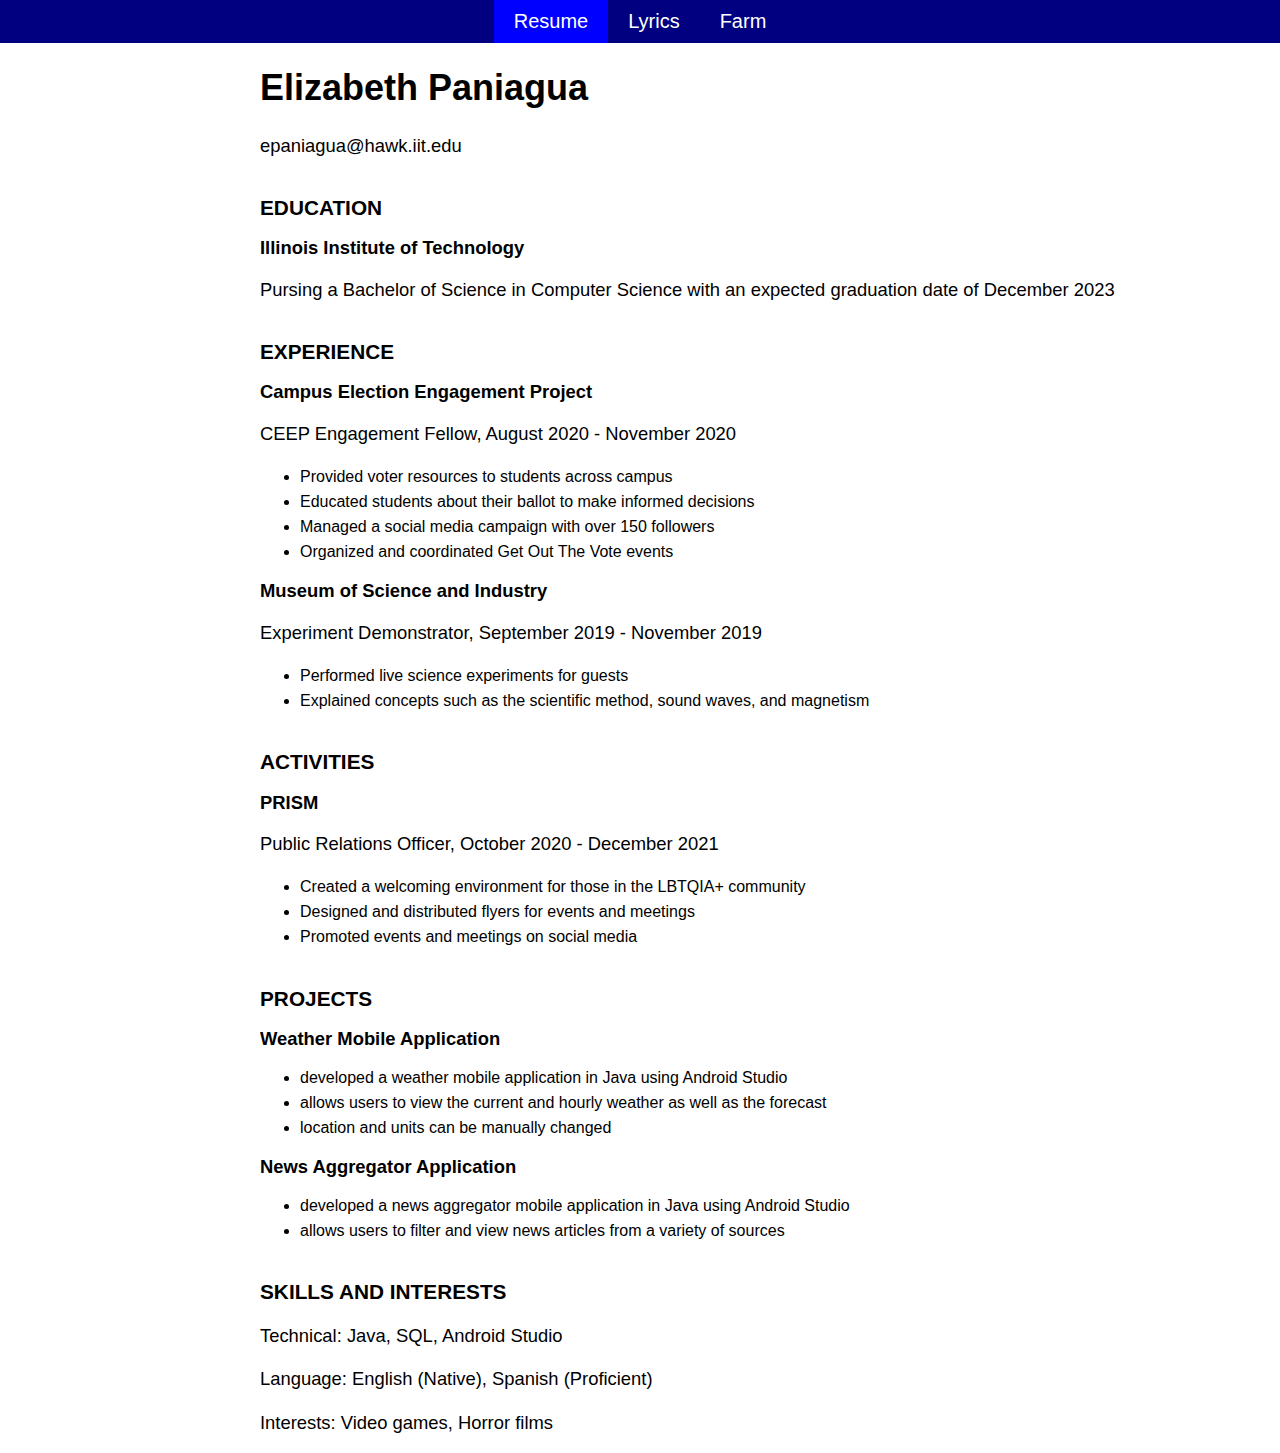
<file: index.html>
<!doctype html>
<html lang="en">
<head>
  <meta charset="UTF-8">
  <title>Resume</title>
  <link rel="stylesheet" href="css/normalize.css">
  <link rel="stylesheet" href="css/style.css">
</head>
<body>
  <header>
    <nav id="main-navbar">
      <div id="navbar-container">
        <ul>
          <li id="onpage"><a href="index.html">Resume</a></li>
          <li><a href="lyricanalysis.html">Lyrics</a></li>
          <li><a href="stardewvalleyfarm.html">Farm</a></li>
        </ul>
      </div>
    </nav>
  </header>
  <div id="fixedcontainer">
    <h1>Elizabeth Paniagua</h1>
    <p>epaniagua@hawk.iit.edu</p>
    <section id="education">
      <h2>Education</h2>
      <h4>Illinois Institute of Technology</h4>
      <p>Pursing a Bachelor of Science in Computer Science with an expected graduation date of December 2023</p>
    </section>
    <section id="experience">
      <h2>Experience</h2>
      <h4>Campus Election Engagement Project</h4>
      <p>CEEP Engagement Fellow, August 2020 - November 2020</p>
      <ul>
        <li>Provided voter resources to students across campus</li>
        <li>Educated students about their ballot to make informed decisions</li>
        <li>Managed a social media campaign with over 150 followers</li>
        <li>Organized and coordinated Get Out The Vote events</li>
      </ul>
      <h4>Museum of Science and Industry</h4>
      <p>Experiment Demonstrator, September 2019 - November 2019</p>
      <ul>
        <li>Performed live science experiments for guests</li>
        <li>Explained concepts such as the scientific method, sound waves, and magnetism</li>
      </ul>
    </section>
    <section id="activities">
      <h2>Activities</h2>
      <h4>PRISM</h4>
      <p>Public Relations Officer, October 2020 - December 2021</p>
      <ul>
        <li>Created a welcoming environment for those in the LBTQIA+ community</li>
        <li>Designed and distributed flyers for events and meetings</li>
        <li>Promoted events and meetings on social media</li>
      </ul>
    </section>
    <section id="projects">
      <h2>Projects</h2>
      <h4>Weather Mobile Application</h4>
      <ul>
        <li>developed a weather mobile application in Java using Android Studio</li>
        <li>allows users to view the current and hourly weather as well as the forecast</li>
        <li>location and units can be manually changed</li>
      </ul>
      <h4>News Aggregator Application</h4>
      <ul>
        <li>developed a news aggregator mobile application in Java using Android Studio</li>
        <li>allows users to filter and view news articles from a variety of sources</li>
      </ul>
    </section>
    <section id="skills">
      <h2>Skills and Interests</h2>
      <p>Technical: Java, SQL, Android Studio</p>
      <p>Language: English (Native), Spanish (Proficient)</p>
      <p>Interests: Video games, Horror films</p>
    </section>
  </div>
</body>
</html>
</file>
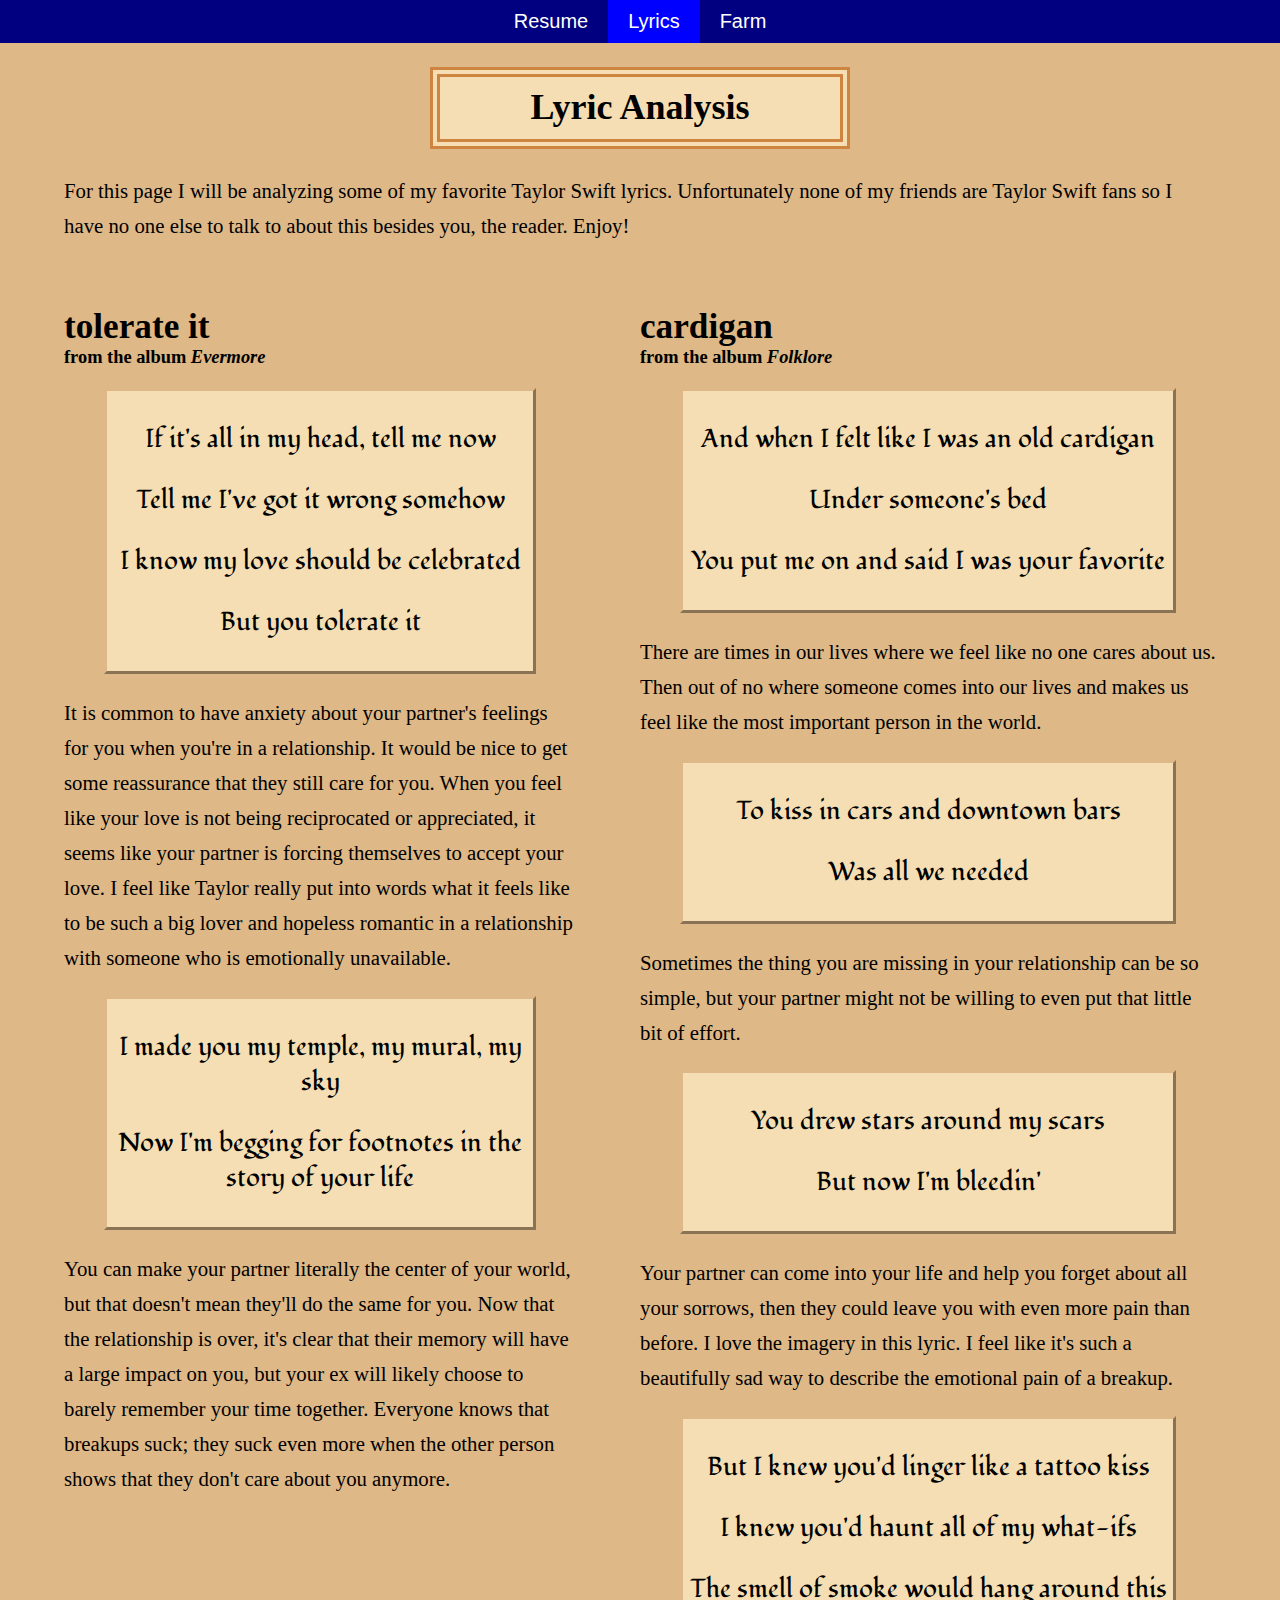
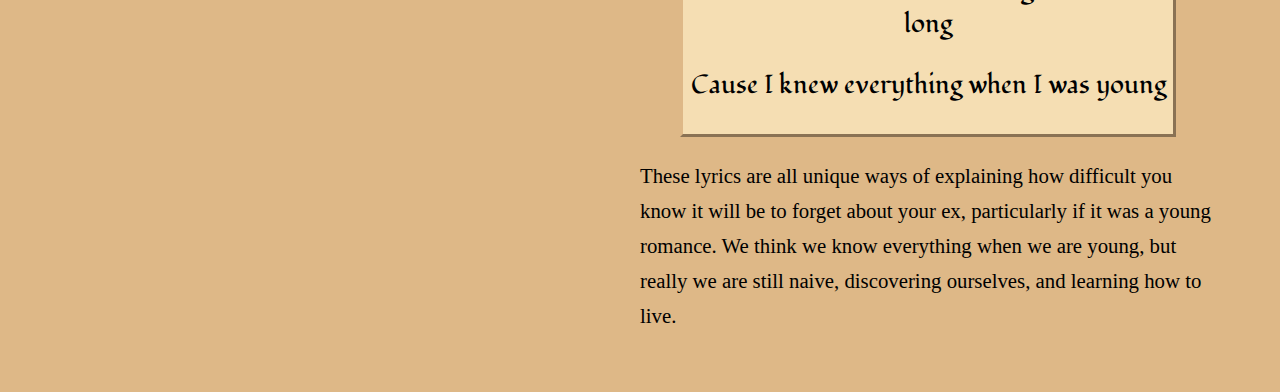
<file: lyricanalysis.html>
<!doctype html>
<html lang="en">
<head>
  <meta charset="UTF-8">
  <title>Lyric Analysis</title>
  <link rel="stylesheet" href="css/normalize.css">
  <link rel="stylesheet" href="css/style.css">
  <link rel="preconnect" href="https://fonts.googleapis.com">
  <link rel="preconnect" href="https://fonts.gstatic.com" crossorigin>
  <link href="https://fonts.googleapis.com/css2?family=Fondamento&display=swap" rel="stylesheet">
</head>
<body id="lyricscontent-wrapper">
  <header>
    <nav id="main-navbar">
      <div id="navbar-container">
        <ul>
          <li><a href="index.html">Resume</a></li>
          <li id="onpage"><a href="lyricanalysis.html">Lyrics</a></li>
          <li><a href="stardewvalleyfarm.html">Farm</a></li>
        </ul>
      </div>
    </nav>
  </header>
  <h1>Lyric Analysis</h1>
  <p id="lyricintro">For this page I will be analyzing some of my favorite Taylor Swift lyrics. Unfortunately none of my friends are Taylor Swift fans so I have no one else to talk to about this besides you, the reader. Enjoy!</p>
  <section id="tolerateit">
    <h2 class="cursivefont">tolerate it</h2>
    <h4>from the album <em>Evermore</em></h4>
    <blockquote class="centered">
      <p>If it's all in my head, tell me now</p>
      <p>Tell me I've got it wrong somehow</p>
      <p>I know my love should be celebrated</p>
      <p>But you tolerate it</p>
    </blockquote>
    <p>It is common to have anxiety about your partner's feelings for you when you're in a relationship. It would be nice to get some reassurance that they still care for you. When you feel like your love is not being reciprocated or appreciated, it seems like your partner is forcing themselves to accept your love. I feel like Taylor really put into words what it feels like to be such a big lover and hopeless romantic in a relationship with someone who is emotionally unavailable.
    <blockquote class="centered">
      <p>I made you my temple, my mural, my sky</p>
      <p>Now I'm begging for footnotes in the story of your life</p>
    </blockquote>
    <p>You can make your partner literally the center of your world, but that doesn't mean they'll do the same for you. Now that the relationship is over, it's clear that their memory will have a large impact on you, but your ex will likely choose to barely remember your time together. Everyone knows that breakups suck; they suck even more when the other person shows that they don't care about you anymore.</p>
  </section>
  <section id="cardigan">
    <h2 class="cursivefont">cardigan</h2>
    <h4>from the album <em>Folklore</em></h4>
    <blockquote class="centered">
      <p>And when I felt like I was an old cardigan</p>
      <p>Under someone's bed</p>
      <p>You put me on and said I was your favorite</p>
    </blockquote>
    <p>There are times in our lives where we feel like no one cares about us. Then out of no where someone comes into our lives and makes us feel like the most important person in the world.</p>
    <blockquote class="centered">
      <p>To kiss in cars and downtown bars</p>
      <p>Was all we needed</p>
    </blockquote>
    <p>Sometimes the thing you are missing in your relationship can be so simple, but your partner might not be willing to even put that little bit of effort.</p>
    <blockquote class="centered">
      <p>You drew stars around my scars</p>
      <p>But now I'm bleedin'</p>
    </blockquote>
    <p>Your partner can come into your life and help you forget about all your sorrows, then they could leave you with even more pain than before. I love the imagery in this lyric. I feel like it's such a beautifully sad way to describe the emotional pain of a breakup.</p>
    <blockquote class="centered">
      <p>But I knew you'd linger like a tattoo kiss</p>
      <p>I knew you'd haunt all of my what-ifs</p>
      <p>The smell of smoke would hang around this long</p>
      <p>Cause I knew everything when I was young</p>
    </blockquote>
    <p>These lyrics are all unique ways of explaining how difficult you know it will be to forget about your ex, particularly if it was a young romance. We think we know everything when we are young, but really we are still naive, discovering ourselves, and learning how to live.
  </section>
</body>
</html>
</file>
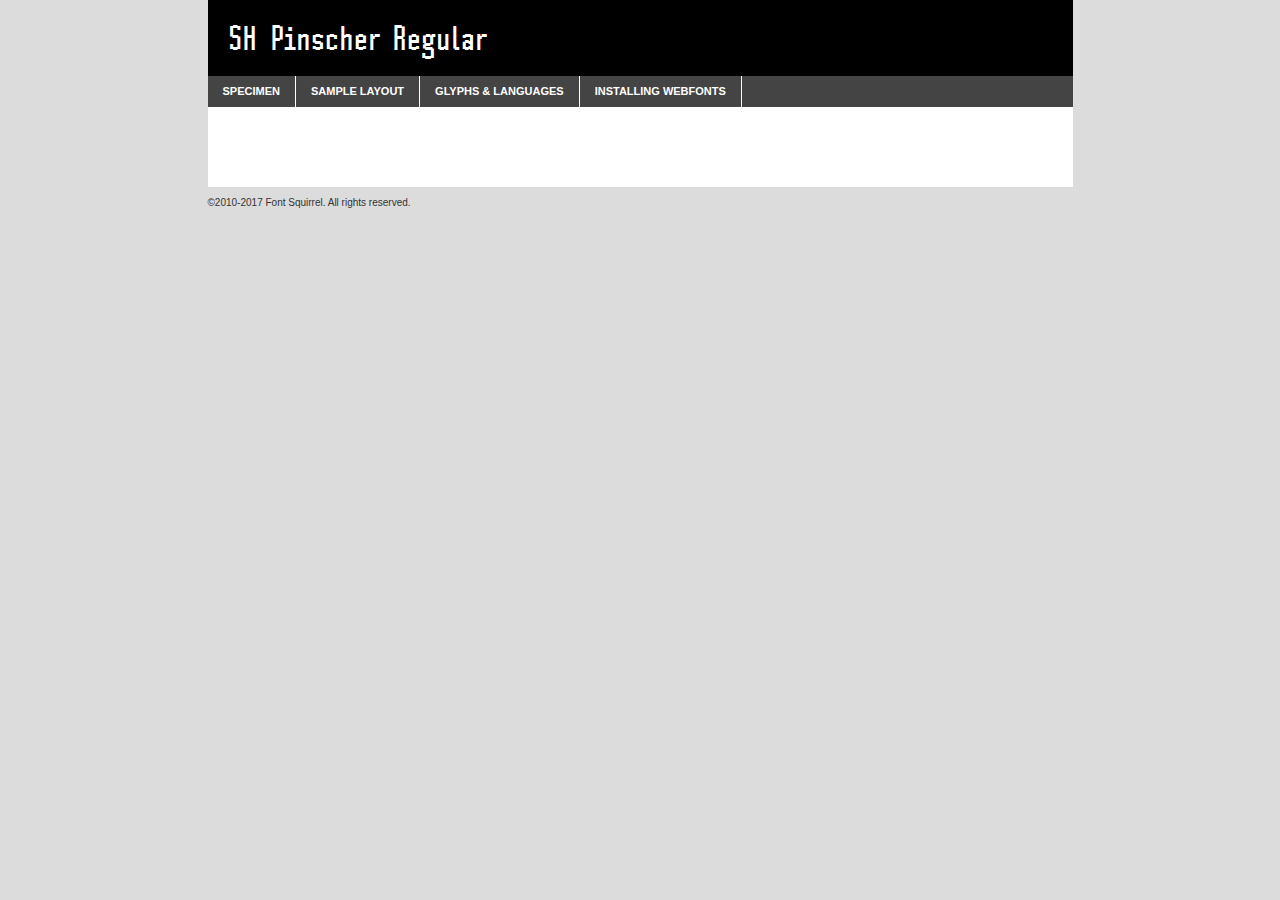
<file: shpinscher-webfontkit/shpinscher-regular-demo.html>
<!DOCTYPE html PUBLIC "-//W3C//DTD XHTML 1.0 Transitional//EN"
        "http://www.w3.org/TR/xhtml1/DTD/xhtml1-transitional.dtd">

<html xmlns="http://www.w3.org/1999/xhtml" xml:lang="en" lang="en">
<head>
    <meta http-equiv="Content-Type" content="text/html; charset=utf-8"/>
    <script src="http://ajax.googleapis.com/ajax/libs/jquery/1.7.2/jquery.min.js" type="text/javascript" charset="utf-8"></script>
    <script type="text/javascript">
		(function($) {
			$.fn.easyTabs = function(option) {
				var param = jQuery.extend({ fadeSpeed: 'fast', defaultContent: 1, activeClass: 'active' }, option);
				$(this).each(function() {
					var thisId = '#' + this.id;
					if ( param.defaultContent == '' )
					{
						param.defaultContent = 1;
					}
					if ( typeof param.defaultContent == 'number' )
					{
						var defaultTab = $(thisId + ' .tabs li:eq(' + (param.defaultContent - 1) + ') a').attr('href').substr(1);
					}
					else
					{
						var defaultTab = param.defaultContent;
					}
					$(thisId + ' .tabs li a').each(function() {
						var tabToHide = $(this).attr('href').substr(1);
						$('#' + tabToHide).addClass('easytabs-tab-content');
					});
					hideAll();
					changeContent(defaultTab);

					function hideAll() {$(thisId + ' .easytabs-tab-content').hide();}

					function changeContent(tabId)
					{
						hideAll();
						$(thisId + ' .tabs li').removeClass(param.activeClass);
						$(thisId + ' .tabs li a[href=#' + tabId + ']').closest('li').addClass(param.activeClass);
						if ( param.fadeSpeed != 'none' )
						{
							$(thisId + ' #' + tabId).fadeIn(param.fadeSpeed);
						}
						else
						{
							$(thisId + ' #' + tabId).show();
						}
					}

					$(thisId + ' .tabs li').click(function() {
						var tabId = $(this).find('a').attr('href').substr(1);
						changeContent(tabId);
						return false;
					});
				});
			}
		})(jQuery);
    </script>
    <link rel="stylesheet" href="specimen_files/specimen_stylesheet.css" type="text/css" charset="utf-8"/>
    <link rel="stylesheet" href="stylesheet.css" type="text/css" charset="utf-8"/>

    <style type="text/css">
        		body {
			font-family: 'sh_pinscherregular';
        		}

            </style>

    <title>SH Pinscher Regular Specimen</title>


    <script type="text/javascript" charset="utf-8">
		$(document).ready(function() {
			$('#container').easyTabs({ defaultContent: 1 });
		});
    </script>
</head>

<body>
<div id="container">
    <div id="header">
		SH Pinscher Regular    </div>
    <ul class="tabs">
        <li><a href="#specimen">Specimen</a></li>
        <li><a href="#layout">Sample Layout</a></li>
		        <li><a href="#glyphs">Glyphs &amp; Languages</a></li>
        <li><a href="#installing">Installing Webfonts</a></li>

    </ul>

    <div id="main_content">


        <div id="specimen">

            <div class="section">
                <div class="grid12 firstcol">
                    <div class="huge">AaBb</div>
                </div>
            </div>

            <div class="section">
                <div class="glyph_range">A&#x200B;B&#x200b;C&#x200b;D&#x200b;E&#x200b;F&#x200b;G&#x200b;H&#x200b;I&#x200b;J&#x200b;K&#x200b;L&#x200b;M&#x200b;N&#x200b;O&#x200b;P&#x200b;Q&#x200b;R&#x200b;S&#x200b;T&#x200b;U&#x200b;V&#x200b;W&#x200b;X&#x200b;Y&#x200b;Z&#x200b;a&#x200b;b&#x200b;c&#x200b;d&#x200b;e&#x200b;f&#x200b;g&#x200b;h&#x200b;i&#x200b;j&#x200b;k&#x200b;l&#x200b;m&#x200b;n&#x200b;o&#x200b;p&#x200b;q&#x200b;r&#x200b;s&#x200b;t&#x200b;u&#x200b;v&#x200b;w&#x200b;x&#x200b;y&#x200b;z&#x200b;1&#x200b;2&#x200b;3&#x200b;4&#x200b;5&#x200b;6&#x200b;7&#x200b;8&#x200b;9&#x200b;0&#x200b;&amp;&#x200b;.&#x200b;,&#x200b;?&#x200b;!&#x200b;&#64;&#x200b;(&#x200b;)&#x200b;#&#x200b;$&#x200b;%&#x200b;*&#x200b;+&#x200b;-&#x200b;=&#x200b;:&#x200b;;</div>
            </div>
            <div class="section">
                <div class="grid12 firstcol">
                    <table class="sample_table">
                        <tr>
                            <td>10</td>
                            <td class="size10">abcdefghijklmnopqrstuvwxyzABCDEFGHIJKLMNOPQRSTUVWXYZ0123456789abcdefghijklmnopqrstuvwxyzABCDEFGHIJKLMNOPQRSTUVWXYZ0123456789abcdefghijklmnopqrstuvwxyzABCDEFGHIJKLMNOPQRSTUVWXYZ</td>
                        </tr>
                        <tr>
                            <td>11</td>
                            <td class="size11">abcdefghijklmnopqrstuvwxyzABCDEFGHIJKLMNOPQRSTUVWXYZ0123456789abcdefghijklmnopqrstuvwxyzABCDEFGHIJKLMNOPQRSTUVWXYZ0123456789abcdefghijklmnopqrstuvwxyzABCDEFGHIJKLMNOPQRSTUVWXYZ</td>
                        </tr>
                        <tr>
                            <td>12</td>
                            <td class="size12">abcdefghijklmnopqrstuvwxyzABCDEFGHIJKLMNOPQRSTUVWXYZ0123456789abcdefghijklmnopqrstuvwxyzABCDEFGHIJKLMNOPQRSTUVWXYZ0123456789abcdefghijklmnopqrstuvwxyzABCDEFGHIJKLMNOPQRSTUVWXYZ</td>
                        </tr>
                        <tr>
                            <td>13</td>
                            <td class="size13">abcdefghijklmnopqrstuvwxyzABCDEFGHIJKLMNOPQRSTUVWXYZ0123456789abcdefghijklmnopqrstuvwxyzABCDEFGHIJKLMNOPQRSTUVWXYZ0123456789abcdefghijklmnopqrstuvwxyzABCDEFGHIJKLMNOPQRSTUVWXYZ</td>
                        </tr>
                        <tr>
                            <td>14</td>
                            <td class="size14">abcdefghijklmnopqrstuvwxyzABCDEFGHIJKLMNOPQRSTUVWXYZ0123456789abcdefghijklmnopqrstuvwxyzABCDEFGHIJKLMNOPQRSTUVWXYZ0123456789abcdefghijklmnopqrstuvwxyzABCDEFGHIJKLMNOPQRSTUVWXYZ</td>
                        </tr>
                        <tr>
                            <td>16</td>
                            <td class="size16">abcdefghijklmnopqrstuvwxyzABCDEFGHIJKLMNOPQRSTUVWXYZ0123456789abcdefghijklmnopqrstuvwxyzABCDEFGHIJKLMNOPQRSTUVWXYZ</td>
                        </tr>
                        <tr>
                            <td>18</td>
                            <td class="size18">abcdefghijklmnopqrstuvwxyzABCDEFGHIJKLMNOPQRSTUVWXYZ0123456789abcdefghijklmnopqrstuvwxyzABCDEFGHIJKLMNOPQRSTUVWXYZ</td>
                        </tr>
                        <tr>
                            <td>20</td>
                            <td class="size20">abcdefghijklmnopqrstuvwxyzABCDEFGHIJKLMNOPQRSTUVWXYZ0123456789abcdefghijklmnopqrstuvwxyzABCDEFGHIJKLMNOPQRSTUVWXYZ</td>
                        </tr>
                        <tr>
                            <td>24</td>
                            <td class="size24">abcdefghijklmnopqrstuvwxyzABCDEFGHIJKLMNOPQRSTUVWXYZ0123456789abcdefghijklmnopqrstuvwxyzABCDEFGHIJKLMNOPQRSTUVWXYZ</td>
                        </tr>
                        <tr>
                            <td>30</td>
                            <td class="size30">abcdefghijklmnopqrstuvwxyzABCDEFGHIJKLMNOPQRSTUVWXYZ0123456789abcdefghijklmnopqrstuvwxyzABCDEFGHIJKLMNOPQRSTUVWXYZ</td>
                        </tr>
                        <tr>
                            <td>36</td>
                            <td class="size36">abcdefghijklmnopqrstuvwxyzABCDEFGHIJKLMNOPQRSTUVWXYZ0123456789abcdefghijklmnopqrstuvwxyzABCDEFGHIJKLMNOPQRSTUVWXYZ</td>
                        </tr>
                        <tr>
                            <td>48</td>
                            <td class="size48">abcdefghijklmnopqrstuvwxyzABCDEFGHIJKLMNOPQRSTUVWXYZ0123456789abcdefghijklmnopqrstuvwxyzABCDEFGHIJKLMNOPQRSTUVWXYZ</td>
                        </tr>
                        <tr>
                            <td>60</td>
                            <td class="size60">abcdefghijklmnopqrstuvwxyzABCDEFGHIJKLMNOPQRSTUVWXYZ0123456789abcdefghijklmnopqrstuvwxyzABCDEFGHIJKLMNOPQRSTUVWXYZ</td>
                        </tr>
                        <tr>
                            <td>72</td>
                            <td class="size72">abcdefghijklmnopqrstuvwxyzABCDEFGHIJKLMNOPQRSTUVWXYZ0123456789abcdefghijklmnopqrstuvwxyzABCDEFGHIJKLMNOPQRSTUVWXYZ</td>
                        </tr>
                        <tr>
                            <td>90</td>
                            <td class="size90">abcdefghijklmnopqrstuvwxyzABCDEFGHIJKLMNOPQRSTUVWXYZ0123456789abcdefghijklmnopqrstuvwxyzABCDEFGHIJKLMNOPQRSTUVWXYZ</td>
                        </tr>
                    </table>

                </div>

            </div>


            <div class="section" id="bodycomparison">


                <div id="xheight">
                    <div class="fontbody">&#x25FC;&#x25FC;&#x25FC;&#x25FC;&#x25FC;&#x25FC;&#x25FC;&#x25FC;&#x25FC;&#x25FC;&#x25FC;&#x25FC;&#x25FC;&#x25FC;&#x25FC;&#x25FC;&#x25FC;&#x25FC;&#x25FC;&#x25FC;&#x25FC;&#x25FC;&#x25FC;&#x25FC;&#x25FC;&#x25FC;&#x25FC;&#x25FC;&#x25FC;&#x25FC;&#x25FC;&#x25FC;&#x25FC;&#x25FC;&#x25FC;&#x25FC;&#x25FC;&#x25FC;&#x25FC;&#x25FC;&#x25FC;&#x25FC;&#x25FC;&#x25FC;&#x25FC;&#x25FC;&#x25FC;&#x25FC;&#x25FC;&#x25FC;&#x25FC;&#x25FC;&#x25FC;&#x25FC;&#x25FC;&#x25FC;&#x25FC;&#x25FC;&#x25FC;&#x25FC;&#x25FC;&#x25FC;&#x25FC;&#x25FC;&#x25FC;&#x25FC;&#x25FC;&#x25FC;&#x25FC;&#x25FC;&#x25FC;&#x25FC;&#x25FC;&#x25FC;&#x25FC;&#x25FC;&#x25FC;&#x25FC;&#x25FC;&#x25FC;&#x25FC;&#x25FC;&#x25FC;&#x25FC;&#x25FC;&#x25FC;&#x25FC;&#x25FC;&#x25FC;&#x25FC;&#x25FC;&#x25FC;&#x25FC;&#x25FC;&#x25FC;&#x25FC;&#x25FC;&#x25FC;&#x25FC;body</div>
                    <div class="arialbody">body</div>
                    <div class="verdanabody">body</div>
                    <div class="georgiabody">body</div>
                </div>
                <div class="fontbody" style="z-index:1">
                    body<span>SH Pinscher Regular</span>
                </div>
                <div class="arialbody" style="z-index:1">
                    body<span>Arial</span>
                </div>
                <div class="verdanabody" style="z-index:1">
                    body<span>Verdana</span>
                </div>
                <div class="georgiabody" style="z-index:1">
                    body<span>Georgia</span>
                </div>


            </div>


            <div class="section psample psample_row1" id="">

                <div class="grid2 firstcol">
                    <p class="size10"><span>10.</span>Aenean lacinia bibendum nulla sed consectetur. Fusce dapibus, tellus ac cursus commodo, tortor mauris condimentum nibh, ut fermentum massa justo sit amet risus. Nullam id dolor id nibh ultricies vehicula ut id elit. Cum sociis natoque penatibus et magnis dis parturient montes, nascetur ridiculus mus. Nulla vitae elit libero, a pharetra augue.</p>

                </div>
                <div class="grid3">
                    <p class="size11"><span>11.</span>Aenean lacinia bibendum nulla sed consectetur. Fusce dapibus, tellus ac cursus commodo, tortor mauris condimentum nibh, ut fermentum massa justo sit amet risus. Nullam id dolor id nibh ultricies vehicula ut id elit. Cum sociis natoque penatibus et magnis dis parturient montes, nascetur ridiculus mus. Nulla vitae elit libero, a pharetra augue.</p>

                </div>
                <div class="grid3">
                    <p class="size12"><span>12.</span>Aenean lacinia bibendum nulla sed consectetur. Fusce dapibus, tellus ac cursus commodo, tortor mauris condimentum nibh, ut fermentum massa justo sit amet risus. Nullam id dolor id nibh ultricies vehicula ut id elit. Cum sociis natoque penatibus et magnis dis parturient montes, nascetur ridiculus mus. Nulla vitae elit libero, a pharetra augue.</p>

                </div>
                <div class="grid4">
                    <p class="size13"><span>13.</span>Aenean lacinia bibendum nulla sed consectetur. Fusce dapibus, tellus ac cursus commodo, tortor mauris condimentum nibh, ut fermentum massa justo sit amet risus. Nullam id dolor id nibh ultricies vehicula ut id elit. Cum sociis natoque penatibus et magnis dis parturient montes, nascetur ridiculus mus. Nulla vitae elit libero, a pharetra augue.</p>

                </div>
                <div class="white_blend"></div>

            </div>
            <div class="section psample psample_row2" id="">
                <div class="grid3 firstcol">
                    <p class="size14"><span>14.</span>Aenean lacinia bibendum nulla sed consectetur. Fusce dapibus, tellus ac cursus commodo, tortor mauris condimentum nibh, ut fermentum massa justo sit amet risus. Nullam id dolor id nibh ultricies vehicula ut id elit. Cum sociis natoque penatibus et magnis dis parturient montes, nascetur ridiculus mus. Nulla vitae elit libero, a pharetra augue.</p>

                </div>
                <div class="grid4">
                    <p class="size16"><span>16.</span>Aenean lacinia bibendum nulla sed consectetur. Fusce dapibus, tellus ac cursus commodo, tortor mauris condimentum nibh, ut fermentum massa justo sit amet risus. Nullam id dolor id nibh ultricies vehicula ut id elit. Cum sociis natoque penatibus et magnis dis parturient montes, nascetur ridiculus mus. Nulla vitae elit libero, a pharetra augue.</p>

                </div>
                <div class="grid5">
                    <p class="size18"><span>18.</span>Aenean lacinia bibendum nulla sed consectetur. Fusce dapibus, tellus ac cursus commodo, tortor mauris condimentum nibh, ut fermentum massa justo sit amet risus. Nullam id dolor id nibh ultricies vehicula ut id elit. Cum sociis natoque penatibus et magnis dis parturient montes, nascetur ridiculus mus. Nulla vitae elit libero, a pharetra augue.</p>

                </div>

                <div class="white_blend"></div>

            </div>

            <div class="section psample psample_row3" id="">
                <div class="grid5 firstcol">
                    <p class="size20"><span>20.</span>Aenean lacinia bibendum nulla sed consectetur. Fusce dapibus, tellus ac cursus commodo, tortor mauris condimentum nibh, ut fermentum massa justo sit amet risus. Nullam id dolor id nibh ultricies vehicula ut id elit. Cum sociis natoque penatibus et magnis dis parturient montes, nascetur ridiculus mus. Nulla vitae elit libero, a pharetra augue.</p>
                </div>
                <div class="grid7">
                    <p class="size24"><span>24.</span>Aenean lacinia bibendum nulla sed consectetur. Fusce dapibus, tellus ac cursus commodo, tortor mauris condimentum nibh, ut fermentum massa justo sit amet risus. Nullam id dolor id nibh ultricies vehicula ut id elit. Cum sociis natoque penatibus et magnis dis parturient montes, nascetur ridiculus mus. Nulla vitae elit libero, a pharetra augue.</p>
                </div>

                <div class="white_blend"></div>

            </div>

            <div class="section psample psample_row4" id="">
                <div class="grid12 firstcol">
                    <p class="size30"><span>30.</span>Aenean lacinia bibendum nulla sed consectetur. Fusce dapibus, tellus ac cursus commodo, tortor mauris condimentum nibh, ut fermentum massa justo sit amet risus. Nullam id dolor id nibh ultricies vehicula ut id elit. Cum sociis natoque penatibus et magnis dis parturient montes, nascetur ridiculus mus. Nulla vitae elit libero, a pharetra augue.</p>
                </div>
                <div class="white_blend"></div>

            </div>


            <div class="section psample psample_row1 fullreverse">
                <div class="grid2 firstcol">
                    <p class="size10"><span>10.</span>Aenean lacinia bibendum nulla sed consectetur. Fusce dapibus, tellus ac cursus commodo, tortor mauris condimentum nibh, ut fermentum massa justo sit amet risus. Nullam id dolor id nibh ultricies vehicula ut id elit. Cum sociis natoque penatibus et magnis dis parturient montes, nascetur ridiculus mus. Nulla vitae elit libero, a pharetra augue.</p>

                </div>
                <div class="grid3">
                    <p class="size11"><span>11.</span>Aenean lacinia bibendum nulla sed consectetur. Fusce dapibus, tellus ac cursus commodo, tortor mauris condimentum nibh, ut fermentum massa justo sit amet risus. Nullam id dolor id nibh ultricies vehicula ut id elit. Cum sociis natoque penatibus et magnis dis parturient montes, nascetur ridiculus mus. Nulla vitae elit libero, a pharetra augue.</p>

                </div>
                <div class="grid3">
                    <p class="size12"><span>12.</span>Aenean lacinia bibendum nulla sed consectetur. Fusce dapibus, tellus ac cursus commodo, tortor mauris condimentum nibh, ut fermentum massa justo sit amet risus. Nullam id dolor id nibh ultricies vehicula ut id elit. Cum sociis natoque penatibus et magnis dis parturient montes, nascetur ridiculus mus. Nulla vitae elit libero, a pharetra augue.</p>

                </div>
                <div class="grid4">
                    <p class="size13"><span>13.</span>Aenean lacinia bibendum nulla sed consectetur. Fusce dapibus, tellus ac cursus commodo, tortor mauris condimentum nibh, ut fermentum massa justo sit amet risus. Nullam id dolor id nibh ultricies vehicula ut id elit. Cum sociis natoque penatibus et magnis dis parturient montes, nascetur ridiculus mus. Nulla vitae elit libero, a pharetra augue.</p>

                </div>
                <div class="black_blend"></div>

            </div>

            <div class="section psample psample_row2 fullreverse">
                <div class="grid3 firstcol">
                    <p class="size14"><span>14.</span>Aenean lacinia bibendum nulla sed consectetur. Fusce dapibus, tellus ac cursus commodo, tortor mauris condimentum nibh, ut fermentum massa justo sit amet risus. Nullam id dolor id nibh ultricies vehicula ut id elit. Cum sociis natoque penatibus et magnis dis parturient montes, nascetur ridiculus mus. Nulla vitae elit libero, a pharetra augue.</p>

                </div>
                <div class="grid4">
                    <p class="size16"><span>16.</span>Aenean lacinia bibendum nulla sed consectetur. Fusce dapibus, tellus ac cursus commodo, tortor mauris condimentum nibh, ut fermentum massa justo sit amet risus. Nullam id dolor id nibh ultricies vehicula ut id elit. Cum sociis natoque penatibus et magnis dis parturient montes, nascetur ridiculus mus. Nulla vitae elit libero, a pharetra augue.</p>

                </div>
                <div class="grid5">
                    <p class="size18"><span>18.</span>Aenean lacinia bibendum nulla sed consectetur. Fusce dapibus, tellus ac cursus commodo, tortor mauris condimentum nibh, ut fermentum massa justo sit amet risus. Nullam id dolor id nibh ultricies vehicula ut id elit. Cum sociis natoque penatibus et magnis dis parturient montes, nascetur ridiculus mus. Nulla vitae elit libero, a pharetra augue.</p>

                </div>
                <div class="black_blend"></div>

            </div>

            <div class="section psample fullreverse psample_row3" id="">
                <div class="grid5 firstcol">
                    <p class="size20"><span>20.</span>Aenean lacinia bibendum nulla sed consectetur. Fusce dapibus, tellus ac cursus commodo, tortor mauris condimentum nibh, ut fermentum massa justo sit amet risus. Nullam id dolor id nibh ultricies vehicula ut id elit. Cum sociis natoque penatibus et magnis dis parturient montes, nascetur ridiculus mus. Nulla vitae elit libero, a pharetra augue.</p>
                </div>
                <div class="grid7">
                    <p class="size24"><span>24.</span>Aenean lacinia bibendum nulla sed consectetur. Fusce dapibus, tellus ac cursus commodo, tortor mauris condimentum nibh, ut fermentum massa justo sit amet risus. Nullam id dolor id nibh ultricies vehicula ut id elit. Cum sociis natoque penatibus et magnis dis parturient montes, nascetur ridiculus mus. Nulla vitae elit libero, a pharetra augue.</p>
                </div>

                <div class="black_blend"></div>

            </div>

            <div class="section psample fullreverse psample_row4" id="" style="border-bottom: 20px #000 solid;">
                <div class="grid12 firstcol">
                    <p class="size30"><span>30.</span>Aenean lacinia bibendum nulla sed consectetur. Fusce dapibus, tellus ac cursus commodo, tortor mauris condimentum nibh, ut fermentum massa justo sit amet risus. Nullam id dolor id nibh ultricies vehicula ut id elit. Cum sociis natoque penatibus et magnis dis parturient montes, nascetur ridiculus mus. Nulla vitae elit libero, a pharetra augue.</p>
                </div>
                <div class="black_blend"></div>

            </div>


        </div>

        <div id="layout">

            <div class="section">

                <div class="grid12 firstcol">
                    <h1>Lorem Ipsum Dolor</h1>
                    <h2>Etiam porta sem malesuada magna mollis euismod</h2>

                    <p class="byline">By <a href="#link">Aenean Lacinia</a></p>
                </div>
            </div>
            <div class="section">
                <div class="grid8 firstcol">
                    <p class="large">Donec sed odio dui. Morbi leo risus, porta ac consectetur ac, vestibulum at eros. Fusce dapibus, tellus ac cursus commodo, tortor mauris condimentum nibh, ut fermentum massa justo sit amet risus. </p>


                    <h3>Pellentesque ornare sem</h3>

                    <p>Maecenas sed diam eget risus varius blandit sit amet non magna. Maecenas faucibus mollis interdum. Donec ullamcorper nulla non metus auctor fringilla. Nullam id dolor id nibh ultricies vehicula ut id elit. Nullam id dolor id nibh ultricies vehicula ut id elit. </p>

                    <p>Aenean eu leo quam. Pellentesque ornare sem lacinia quam venenatis vestibulum. Lorem ipsum dolor sit amet, consectetur adipiscing elit. Cum sociis natoque penatibus et magnis dis parturient montes, nascetur ridiculus mus. </p>

                    <p>Nulla vitae elit libero, a pharetra augue. Praesent commodo cursus magna, vel scelerisque nisl consectetur et. Aenean lacinia bibendum nulla sed consectetur. </p>

                    <p>Nullam quis risus eget urna mollis ornare vel eu leo. Nullam quis risus eget urna mollis ornare vel eu leo. Maecenas sed diam eget risus varius blandit sit amet non magna. Donec ullamcorper nulla non metus auctor fringilla. </p>

                    <h3>Cras mattis consectetur</h3>

                    <p>Aenean eu leo quam. Pellentesque ornare sem lacinia quam venenatis vestibulum. Aenean lacinia bibendum nulla sed consectetur. Integer posuere erat a ante venenatis dapibus posuere velit aliquet. Cras mattis consectetur purus sit amet fermentum. </p>

                    <p>Nullam id dolor id nibh ultricies vehicula ut id elit. Nullam quis risus eget urna mollis ornare vel eu leo. Cras mattis consectetur purus sit amet fermentum.</p>
                </div>

                <div class="grid4 sidebar">

                    <div class="box reverse">
                        <p class="last">Nullam quis risus eget urna mollis ornare vel eu leo. Donec ullamcorper nulla non metus auctor fringilla. Cras mattis consectetur purus sit amet fermentum. Sed posuere consectetur est at lobortis. Lorem ipsum dolor sit amet, consectetur adipiscing elit. </p>
                    </div>

                    <p class="caption">Maecenas sed diam eget risus varius.</p>

                    <p>Vestibulum id ligula porta felis euismod semper. Integer posuere erat a ante venenatis dapibus posuere velit aliquet. Vestibulum id ligula porta felis euismod semper. Sed posuere consectetur est at lobortis. Maecenas sed diam eget risus varius blandit sit amet non magna. Fusce dapibus, tellus ac cursus commodo, tortor mauris condimentum nibh, ut fermentum massa justo sit amet risus. </p>


                    <p>Duis mollis, est non commodo luctus, nisi erat porttitor ligula, eget lacinia odio sem nec elit. Aenean lacinia bibendum nulla sed consectetur. Vivamus sagittis lacus vel augue laoreet rutrum faucibus dolor auctor. Aenean lacinia bibendum nulla sed consectetur. Nullam quis risus eget urna mollis ornare vel eu leo. </p>

                    <p>Praesent commodo cursus magna, vel scelerisque nisl consectetur et. Donec ullamcorper nulla non metus auctor fringilla. Maecenas faucibus mollis interdum. Fusce dapibus, tellus ac cursus commodo, tortor mauris condimentum nibh, ut fermentum massa justo sit amet risus. </p>

                </div>
            </div>

        </div>


		

        <div id="glyphs">
            <div class="section">
                <div class="grid12 firstcol">

                    <h1>Language Support</h1>
                    <p>The subset of SH Pinscher Regular in this kit supports the following languages:<br/>

						Albanian, Basque, Breton, Chamorro, Danish, Dutch, English, Faroese, Finnish, French, Frisian, Galician, German, Icelandic, Italian, Malagasy, Norwegian, Portuguese, Spanish, Alsatian, Aragonese, Arapaho, Arrernte, Asturian, Aymara, Bislama, Cebuano, Corsican, Fijian, French_creole, Genoese, Gilbertese, Greenlandic, Haitian_creole, Hiligaynon, Hmong, Hopi, Ibanag, Iloko_ilokano, Indonesian, Interglossa_glosa, Interlingua, Irish_gaelic, Jerriais, Lojban, Lombard, Luxembourgeois, Manx, Mohawk, Norfolk_pitcairnese, Occitan, Oromo, Pangasinan, Papiamento, Piedmontese, Potawatomi, Rhaeto-romance, Romansh, Rotokas, Sami_lule, Samoan, Sardinian, Scots_gaelic, Seychelles_creole, Shona, Sicilian, Somali, Southern_ndebele, Swahili, Swati_swazi, Tagalog_filipino_pilipino, Tetum, Tok_pisin, Uyghur_latinized, Volapuk, Walloon, Warlpiri, Xhosa, Yapese, Zulu, Latinbasic, Demo                    </p>
                    <h1>Glyph Chart</h1>
                    <p>The subset of SH Pinscher Regular in this kit includes all the glyphs listed below. Unicode entities are included above each glyph to help you insert individual characters into your layout.</p>
                    <div id="glyph_chart">

																				                                <div><p>&amp;#32;</p>&#32;</div>
																				                                <div><p>&amp;#33;</p>&#33;</div>
																				                                <div><p>&amp;#34;</p>&#34;</div>
																				                                <div><p>&amp;#35;</p>&#35;</div>
																				                                <div><p>&amp;#36;</p>&#36;</div>
																				                                <div><p>&amp;#37;</p>&#37;</div>
																				                                <div><p>&amp;#38;</p>&#38;</div>
																				                                <div><p>&amp;#39;</p>&#39;</div>
																				                                <div><p>&amp;#40;</p>&#40;</div>
																				                                <div><p>&amp;#41;</p>&#41;</div>
																				                                <div><p>&amp;#42;</p>&#42;</div>
																				                                <div><p>&amp;#43;</p>&#43;</div>
																				                                <div><p>&amp;#44;</p>&#44;</div>
																				                                <div><p>&amp;#45;</p>&#45;</div>
																				                                <div><p>&amp;#46;</p>&#46;</div>
																				                                <div><p>&amp;#47;</p>&#47;</div>
																				                                <div><p>&amp;#48;</p>&#48;</div>
																				                                <div><p>&amp;#49;</p>&#49;</div>
																				                                <div><p>&amp;#50;</p>&#50;</div>
																				                                <div><p>&amp;#51;</p>&#51;</div>
																				                                <div><p>&amp;#52;</p>&#52;</div>
																				                                <div><p>&amp;#53;</p>&#53;</div>
																				                                <div><p>&amp;#54;</p>&#54;</div>
																				                                <div><p>&amp;#55;</p>&#55;</div>
																				                                <div><p>&amp;#56;</p>&#56;</div>
																				                                <div><p>&amp;#57;</p>&#57;</div>
																				                                <div><p>&amp;#58;</p>&#58;</div>
																				                                <div><p>&amp;#59;</p>&#59;</div>
																				                                <div><p>&amp;#60;</p>&#60;</div>
																				                                <div><p>&amp;#61;</p>&#61;</div>
																				                                <div><p>&amp;#62;</p>&#62;</div>
																				                                <div><p>&amp;#63;</p>&#63;</div>
																				                                <div><p>&amp;#64;</p>&#64;</div>
																				                                <div><p>&amp;#65;</p>&#65;</div>
																				                                <div><p>&amp;#66;</p>&#66;</div>
																				                                <div><p>&amp;#67;</p>&#67;</div>
																				                                <div><p>&amp;#68;</p>&#68;</div>
																				                                <div><p>&amp;#69;</p>&#69;</div>
																				                                <div><p>&amp;#70;</p>&#70;</div>
																				                                <div><p>&amp;#71;</p>&#71;</div>
																				                                <div><p>&amp;#72;</p>&#72;</div>
																				                                <div><p>&amp;#73;</p>&#73;</div>
																				                                <div><p>&amp;#74;</p>&#74;</div>
																				                                <div><p>&amp;#75;</p>&#75;</div>
																				                                <div><p>&amp;#76;</p>&#76;</div>
																				                                <div><p>&amp;#77;</p>&#77;</div>
																				                                <div><p>&amp;#78;</p>&#78;</div>
																				                                <div><p>&amp;#79;</p>&#79;</div>
																				                                <div><p>&amp;#80;</p>&#80;</div>
																				                                <div><p>&amp;#81;</p>&#81;</div>
																				                                <div><p>&amp;#82;</p>&#82;</div>
																				                                <div><p>&amp;#83;</p>&#83;</div>
																				                                <div><p>&amp;#84;</p>&#84;</div>
																				                                <div><p>&amp;#85;</p>&#85;</div>
																				                                <div><p>&amp;#86;</p>&#86;</div>
																				                                <div><p>&amp;#87;</p>&#87;</div>
																				                                <div><p>&amp;#88;</p>&#88;</div>
																				                                <div><p>&amp;#89;</p>&#89;</div>
																				                                <div><p>&amp;#90;</p>&#90;</div>
																				                                <div><p>&amp;#91;</p>&#91;</div>
																				                                <div><p>&amp;#92;</p>&#92;</div>
																				                                <div><p>&amp;#93;</p>&#93;</div>
																				                                <div><p>&amp;#94;</p>&#94;</div>
																				                                <div><p>&amp;#95;</p>&#95;</div>
																				                                <div><p>&amp;#97;</p>&#97;</div>
																				                                <div><p>&amp;#98;</p>&#98;</div>
																				                                <div><p>&amp;#99;</p>&#99;</div>
																				                                <div><p>&amp;#100;</p>&#100;</div>
																				                                <div><p>&amp;#101;</p>&#101;</div>
																				                                <div><p>&amp;#102;</p>&#102;</div>
																				                                <div><p>&amp;#103;</p>&#103;</div>
																				                                <div><p>&amp;#104;</p>&#104;</div>
																				                                <div><p>&amp;#105;</p>&#105;</div>
																				                                <div><p>&amp;#106;</p>&#106;</div>
																				                                <div><p>&amp;#107;</p>&#107;</div>
																				                                <div><p>&amp;#108;</p>&#108;</div>
																				                                <div><p>&amp;#109;</p>&#109;</div>
																				                                <div><p>&amp;#110;</p>&#110;</div>
																				                                <div><p>&amp;#111;</p>&#111;</div>
																				                                <div><p>&amp;#112;</p>&#112;</div>
																				                                <div><p>&amp;#113;</p>&#113;</div>
																				                                <div><p>&amp;#114;</p>&#114;</div>
																				                                <div><p>&amp;#115;</p>&#115;</div>
																				                                <div><p>&amp;#116;</p>&#116;</div>
																				                                <div><p>&amp;#117;</p>&#117;</div>
																				                                <div><p>&amp;#118;</p>&#118;</div>
																				                                <div><p>&amp;#119;</p>&#119;</div>
																				                                <div><p>&amp;#120;</p>&#120;</div>
																				                                <div><p>&amp;#121;</p>&#121;</div>
																				                                <div><p>&amp;#122;</p>&#122;</div>
																				                                <div><p>&amp;#123;</p>&#123;</div>
																				                                <div><p>&amp;#124;</p>&#124;</div>
																				                                <div><p>&amp;#125;</p>&#125;</div>
																				                                <div><p>&amp;#126;</p>&#126;</div>
																				                                <div><p>&amp;#160;</p>&#160;</div>
																				                                <div><p>&amp;#161;</p>&#161;</div>
																				                                <div><p>&amp;#162;</p>&#162;</div>
																				                                <div><p>&amp;#163;</p>&#163;</div>
																				                                <div><p>&amp;#164;</p>&#164;</div>
																				                                <div><p>&amp;#165;</p>&#165;</div>
																				                                <div><p>&amp;#166;</p>&#166;</div>
																				                                <div><p>&amp;#167;</p>&#167;</div>
																				                                <div><p>&amp;#169;</p>&#169;</div>
																				                                <div><p>&amp;#170;</p>&#170;</div>
																				                                <div><p>&amp;#171;</p>&#171;</div>
																				                                <div><p>&amp;#172;</p>&#172;</div>
																				                                <div><p>&amp;#173;</p>&#173;</div>
																				                                <div><p>&amp;#174;</p>&#174;</div>
																				                                <div><p>&amp;#176;</p>&#176;</div>
																				                                <div><p>&amp;#177;</p>&#177;</div>
																				                                <div><p>&amp;#178;</p>&#178;</div>
																				                                <div><p>&amp;#179;</p>&#179;</div>
																				                                <div><p>&amp;#181;</p>&#181;</div>
																				                                <div><p>&amp;#182;</p>&#182;</div>
																				                                <div><p>&amp;#183;</p>&#183;</div>
																				                                <div><p>&amp;#185;</p>&#185;</div>
																				                                <div><p>&amp;#186;</p>&#186;</div>
																				                                <div><p>&amp;#187;</p>&#187;</div>
																				                                <div><p>&amp;#191;</p>&#191;</div>
																				                                <div><p>&amp;#192;</p>&#192;</div>
																				                                <div><p>&amp;#193;</p>&#193;</div>
																				                                <div><p>&amp;#194;</p>&#194;</div>
																				                                <div><p>&amp;#195;</p>&#195;</div>
																				                                <div><p>&amp;#196;</p>&#196;</div>
																				                                <div><p>&amp;#197;</p>&#197;</div>
																				                                <div><p>&amp;#198;</p>&#198;</div>
																				                                <div><p>&amp;#199;</p>&#199;</div>
																				                                <div><p>&amp;#200;</p>&#200;</div>
																				                                <div><p>&amp;#201;</p>&#201;</div>
																				                                <div><p>&amp;#202;</p>&#202;</div>
																				                                <div><p>&amp;#203;</p>&#203;</div>
																				                                <div><p>&amp;#204;</p>&#204;</div>
																				                                <div><p>&amp;#205;</p>&#205;</div>
																				                                <div><p>&amp;#206;</p>&#206;</div>
																				                                <div><p>&amp;#207;</p>&#207;</div>
																				                                <div><p>&amp;#208;</p>&#208;</div>
																				                                <div><p>&amp;#209;</p>&#209;</div>
																				                                <div><p>&amp;#210;</p>&#210;</div>
																				                                <div><p>&amp;#211;</p>&#211;</div>
																				                                <div><p>&amp;#212;</p>&#212;</div>
																				                                <div><p>&amp;#213;</p>&#213;</div>
																				                                <div><p>&amp;#214;</p>&#214;</div>
																				                                <div><p>&amp;#215;</p>&#215;</div>
																				                                <div><p>&amp;#216;</p>&#216;</div>
																				                                <div><p>&amp;#217;</p>&#217;</div>
																				                                <div><p>&amp;#218;</p>&#218;</div>
																				                                <div><p>&amp;#219;</p>&#219;</div>
																				                                <div><p>&amp;#220;</p>&#220;</div>
																				                                <div><p>&amp;#221;</p>&#221;</div>
																				                                <div><p>&amp;#222;</p>&#222;</div>
																				                                <div><p>&amp;#223;</p>&#223;</div>
																				                                <div><p>&amp;#224;</p>&#224;</div>
																				                                <div><p>&amp;#225;</p>&#225;</div>
																				                                <div><p>&amp;#226;</p>&#226;</div>
																				                                <div><p>&amp;#227;</p>&#227;</div>
																				                                <div><p>&amp;#228;</p>&#228;</div>
																				                                <div><p>&amp;#229;</p>&#229;</div>
																				                                <div><p>&amp;#230;</p>&#230;</div>
																				                                <div><p>&amp;#231;</p>&#231;</div>
																				                                <div><p>&amp;#232;</p>&#232;</div>
																				                                <div><p>&amp;#233;</p>&#233;</div>
																				                                <div><p>&amp;#234;</p>&#234;</div>
																				                                <div><p>&amp;#235;</p>&#235;</div>
																				                                <div><p>&amp;#236;</p>&#236;</div>
																				                                <div><p>&amp;#237;</p>&#237;</div>
																				                                <div><p>&amp;#238;</p>&#238;</div>
																				                                <div><p>&amp;#239;</p>&#239;</div>
																				                                <div><p>&amp;#240;</p>&#240;</div>
																				                                <div><p>&amp;#241;</p>&#241;</div>
																				                                <div><p>&amp;#242;</p>&#242;</div>
																				                                <div><p>&amp;#243;</p>&#243;</div>
																				                                <div><p>&amp;#244;</p>&#244;</div>
																				                                <div><p>&amp;#245;</p>&#245;</div>
																				                                <div><p>&amp;#246;</p>&#246;</div>
																				                                <div><p>&amp;#247;</p>&#247;</div>
																				                                <div><p>&amp;#248;</p>&#248;</div>
																				                                <div><p>&amp;#249;</p>&#249;</div>
																				                                <div><p>&amp;#250;</p>&#250;</div>
																				                                <div><p>&amp;#251;</p>&#251;</div>
																				                                <div><p>&amp;#252;</p>&#252;</div>
																				                                <div><p>&amp;#253;</p>&#253;</div>
																				                                <div><p>&amp;#254;</p>&#254;</div>
																				                                <div><p>&amp;#255;</p>&#255;</div>
																				                                <div><p>&amp;#338;</p>&#338;</div>
																				                                <div><p>&amp;#339;</p>&#339;</div>
																				                                <div><p>&amp;#376;</p>&#376;</div>
																				                                <div><p>&amp;#8192;</p>&#8192;</div>
																				                                <div><p>&amp;#8193;</p>&#8193;</div>
																				                                <div><p>&amp;#8194;</p>&#8194;</div>
																				                                <div><p>&amp;#8195;</p>&#8195;</div>
																				                                <div><p>&amp;#8196;</p>&#8196;</div>
																				                                <div><p>&amp;#8197;</p>&#8197;</div>
																				                                <div><p>&amp;#8198;</p>&#8198;</div>
																				                                <div><p>&amp;#8199;</p>&#8199;</div>
																				                                <div><p>&amp;#8200;</p>&#8200;</div>
																				                                <div><p>&amp;#8201;</p>&#8201;</div>
																				                                <div><p>&amp;#8202;</p>&#8202;</div>
																				                                <div><p>&amp;#8208;</p>&#8208;</div>
																				                                <div><p>&amp;#8209;</p>&#8209;</div>
																				                                <div><p>&amp;#8210;</p>&#8210;</div>
																				                                <div><p>&amp;#8211;</p>&#8211;</div>
																				                                <div><p>&amp;#8212;</p>&#8212;</div>
																				                                <div><p>&amp;#8216;</p>&#8216;</div>
																				                                <div><p>&amp;#8217;</p>&#8217;</div>
																				                                <div><p>&amp;#8218;</p>&#8218;</div>
																				                                <div><p>&amp;#8220;</p>&#8220;</div>
																				                                <div><p>&amp;#8221;</p>&#8221;</div>
																				                                <div><p>&amp;#8222;</p>&#8222;</div>
																				                                <div><p>&amp;#8226;</p>&#8226;</div>
																				                                <div><p>&amp;#8230;</p>&#8230;</div>
																				                                <div><p>&amp;#8239;</p>&#8239;</div>
																				                                <div><p>&amp;#8249;</p>&#8249;</div>
																				                                <div><p>&amp;#8250;</p>&#8250;</div>
																				                                <div><p>&amp;#8287;</p>&#8287;</div>
																				                                <div><p>&amp;#8364;</p>&#8364;</div>
																				                                <div><p>&amp;#8482;</p>&#8482;</div>
																				                                <div><p>&amp;#9724;</p>&#9724;</div>
																																																										                    </div>
                </div>


            </div>
        </div>


        <div id="specs">

        </div>

        <div id="installing">
            <div class="section">
                <div class="grid7 firstcol">
                    <h1>Installing Webfonts</h1>

                    <p>Webfonts are supported by all major browser platforms but not all in the same way. There are currently four different font formats that must be included in order to target all browsers. This includes TTF, WOFF, EOT and SVG.</p>

                    <h2>1. Upload your webfonts</h2>
                    <p>You must upload your webfont kit to your website. They should be in or near the same directory as your CSS files.</p>

                    <h2>2. Include the webfont stylesheet</h2>
                    <p>A special CSS @font-face declaration helps the various browsers select the appropriate font it needs without causing you a bunch of headaches. Learn more about this syntax by reading the <a href="https://www.fontspring.com/blog/further-hardening-of-the-bulletproof-syntax">Fontspring blog post</a> about it. The code for it is as follows:</p>


                    <code>
                        @font-face{
                        font-family: 'MyWebFont';
                        src: url('WebFont.eot');
                        src: url('WebFont.eot?#iefix') format('embedded-opentype'),
                        url('WebFont.woff') format('woff'),
                        url('WebFont.ttf') format('truetype'),
                        url('WebFont.svg#webfont') format('svg');
                        }
                    </code>

                    <p>We've already gone ahead and generated the code for you. All you have to do is link to the stylesheet in your HTML, like this:</p>
                    <code>&lt;link rel=&quot;stylesheet&quot; href=&quot;stylesheet.css&quot; type=&quot;text/css&quot; charset=&quot;utf-8&quot; /&gt;</code>

                    <h2>3. Modify your own stylesheet</h2>
                    <p>To take advantage of your new fonts, you must tell your stylesheet to use them. Look at the original @font-face declaration above and find the property called "font-family." The name linked there will be what you use to reference the font. Prepend that webfont name to the font stack in the "font-family" property, inside the selector you want to change. For example:</p>
                    <code>p { font-family: 'WebFont', Arial, sans-serif; }</code>

                    <h2>4. Test</h2>
                    <p>Getting webfonts to work cross-browser <em>can</em> be tricky. Use the information in the sidebar to help you if you find that fonts aren't loading in a particular browser.</p>
                </div>

                <div class="grid5 sidebar">
                    <div class="box">
                        <h2>Troubleshooting<br/>Font-Face Problems</h2>
                        <p>Having trouble getting your webfonts to load in your new website? Here are some tips to sort out what might be the problem.</p>

                        <h3>Fonts not showing in any browser</h3>

                        <p>This sounds like you need to work on the plumbing. You either did not upload the fonts to the correct directory, or you did not link the fonts properly in the CSS. If you've confirmed that all this is correct and you still have a problem, take a look at your .htaccess file and see if requests are getting intercepted.</p>

                        <h3>Fonts not loading in iPhone or iPad</h3>

                        <p>The most common problem here is that you are serving the fonts from an IIS server. IIS refuses to serve files that have unknown MIME types. If that is the case, you must set the MIME type for SVG to "image/svg+xml" in the server settings. Follow these instructions from Microsoft if you need help.</p>

                        <h3>Fonts not loading in Firefox</h3>

                        <p>The primary reason for this failure? You are still using a version Firefox older than 3.5. So upgrade already! If that isn't it, then you are very likely serving fonts from a different domain. Firefox requires that all font assets be served from the same domain. Lastly it is possible that you need to add WOFF to your list of MIME types (if you are serving via IIS.)</p>

                        <h3>Fonts not loading in IE</h3>

                        <p>Are you looking at Internet Explorer on an actual Windows machine or are you cheating by using a service like Adobe BrowserLab? Many of these screenshot services do not render @font-face for IE. Best to test it on a real machine.</p>

                        <h3>Fonts not loading in IE9</h3>

                        <p>IE9, like Firefox, requires that fonts be served from the same domain as the website. Make sure that is the case.</p>
                    </div>
                </div>
            </div>

        </div>

    </div>
    <div id="footer">
        <p>&copy;2010-2017 Font Squirrel. All rights reserved.</p>
    </div>
</div>
</body>
</html>
</file>
<file: css/style.css>
#main-navbar {
  background-color: navy;
  overflow: hidden;
  font-size: 1.25em;
  font-family: tahoma, sans-serif;
}
#navbar-container {
  float: left;
  width: 100%;
  position: relative;
}
#main-navbar ul {
  list-style-type: none;
  margin: 0;
  padding: 0;
  position: relative;
  left: 50%;
  float: left;
}
#main-navbar ul li {
  float: left;
  position: relative;
  right: 50%;
  display: block;
}
#main-navbar ul li a {
  display: block;
  padding: 10px 20px;
  color: #fff;
  text-decoration: none;
}
#main-navbar ul li a:hover {
  text-decoration: solid underline black 4px;
}
#onpage {
  background-color: blue;
}
/* Above is all navigation */
.centered {
  text-align: center;
}
h1 {
  font-size: 2.25em;
}
/* Below is Resume Layout */
#fixedcontainer {
  width: 960px;
  margin: 0 auto;
  overflow: hidden;
  position: relative;
  left: 100px;
  font-family: tahoma, sans-serif;
}
#fixedcontainer p, h4 {
  font-size: 1.15em;
}
#fixedcontainer ul li, p {
  line-height: 25px;
}
#fixedcontainer h2 {
  text-transform: uppercase;
  font-size: 1.3em;
  padding-top: 20px;
}
/* Below is Lyric layout */
#lyricscontent-wrapper {
  background-color: burlywood;
}
#lyricscontent-wrapper h1 {
  border: solid peru 10px;
  border-style: double;
  background-color: wheat;
  padding: 10px 0;
  width: 400px;
  margin-left: auto;
  margin-right: auto;
  text-align: center;
}
#lyricscontent-wrapper p {
  font-size: 1.3em;
  line-height: 35px;
}
#lyricintro {
  margin: 0 5% 0 5%;
}
.cursivefont, h4 {
  margin: 0;
}
h2.cursivefont {
  font-size: 2.2em;
}
#cursivefont {
  padding: 20px 0 0 0;
  font-size: 2em;
}
#cursivefont, blockquote {
  font-family: 'Fondamento', cursive;
}
blockquote {
  padding: 5px 0;
  font-size: 1.25em;
  background-color: wheat;
  border-style: outset;
  border-color: burlywood;
}
#tolerateit {
  float: left;
  width: 40%;
  margin: 5% 5% 0 5%;
}
#cardigan {
  float: left;
  width: 45%;
  margin: 5% 0 3% 0;
}
/* Below is Farm layout */
#farmcontent-wrapper {
  font-family: 'sh_pinscherregular';
  font-weight: 500;
  background-color: rgb(176, 247, 171);
}
#farmcontent-wrapper p {
  font-size: 1.8em;
  line-height: 30px;  
}
#farmcontent-wrapper h1 {
  border: solid rgb(232, 54, 49) 10px;
  border-style: ridge;
  background-color: khaki;
  font-size: 3em;
  padding: 10px 0;
  width: 500px;
  margin-left: auto;
  margin-right: auto;
  text-align: center;
}
#farmcontent-wrapper h2 {
  font-size: 2.4em;
}
#farmanimals {
  float: left;
  width: 31%;
  margin: 0 3%;
}
#artisangoods {
  float: left;
  width: 30%;
  margin: 0 0;
}
#family {
  float: left;
  width: 25%;
  margin: 0 3%;
}
#farmlayout {
  float: left;
  margin: 2%
}
#animalphotos {
  float: left;
  margin: 0 21%;
  height: auto;
  max-width: 100%;
}
.largemedia {
  display: block;
  margin: 2% auto;
  height: auto;
  max-width: 80%;
  border: solid black 3px;
}
</file>
<file: shpinscher-webfontkit/stylesheet.css>
/*! Generated by Font Squirrel (https://www.fontsquirrel.com) on March 4, 2023 */



@font-face {
    font-family: 'sh_pinscherregular';
    src: url('shpinscher-regular-webfont.woff2') format('woff2'),
         url('shpinscher-regular-webfont.woff') format('woff');
    font-weight: normal;
    font-style: normal;

}
</file>
<file: shpinscher-webfontkit/specimen_files/specimen_stylesheet.css>
@import url('grid_12-825-55-15.css');

/*  
	CSS Reset by Eric Meyer - Released under Public Domain
    http://meyerweb.com/eric/tools/css/reset/
*/
html, body, div, span, applet, object, iframe,
h1, h2, h3, h4, h5, h6, p, blockquote, pre,
a, abbr, acronym, address, big, cite, code,
del, dfn, em, font, img, ins, kbd, q, s, samp,
small, strike, strong, sub, sup, tt, var,
b, u, i, center, dl, dt, dd, ol, ul, li,
fieldset, form, label, legend, table,
caption, tbody, tfoot, thead, tr, th, td {
	margin:         0;
	padding:        0;
	border:         0;
	outline:        0;
	font-size:      100%;
	vertical-align: baseline;
	background:     transparent;
}

body {
	line-height: 1;
}

ol, ul {
	list-style: none;
}

blockquote, q {
	quotes: none;
}

blockquote:before, blockquote:after,
q:before, q:after {
	content: '';
	content: none;
}

:focus {
	outline: 0;
}

ins {
	text-decoration: none;
}

del {
	text-decoration: line-through;
}

table {
	border-collapse: collapse;
	border-spacing:  0;
}


body {
	color:            #000;
	background-color: #dcdcdc;
}

a {
	text-decoration: none;
	color:           #1883ba;
}

h1 {
	font-size:     32px;
	font-weight:   normal;
	font-style:    normal;
	margin-bottom: 18px;
}

h2 {
	font-size: 18px;
}

#container {
	width:  865px;
	margin: 0px auto;
}


#header {
	padding:          20px;
	font-size:        36px;
	background-color: #000;
	color:            #fff;
}

#header span {
	color: #666;
}

#main_content {
	background-color: #fff;
	padding:          60px 20px 20px;
}


#footer p {
	margin:         0;
	padding-top:    10px;
	padding-bottom: 50px;
	color:          #333;
	font:           10px Arial, sans-serif;
}

.tabs {
	width:            100%;
	height:           31px;
	background-color: #444;
}

.tabs li {
	float:            left;
	margin:           0;
	overflow:         hidden;
	background-color: #444;
}

.tabs li a {
	display:         block;
	color:           #fff;
	text-decoration: none;
	font:            bold 11px/11px 'Arial';
	text-transform:  uppercase;
	padding:         10px 15px;
	border-right:    1px solid #fff;
}

.tabs li a:hover {
	background-color: #00b3ff;

}

.tabs li.active a {
	color:            #000;
	background-color: #fff;
}


div.huge {

	font-size:      300px;
	line-height:    1em;
	padding:        0;
	letter-spacing: -.02em;
	overflow:       hidden;
}

div.glyph_range {
	font-size:   72px;
	line-height: 1.1em;
}

.size10 {
	font-size: 10px;
}

.size11 {
	font-size: 11px;
}

.size12 {
	font-size: 12px;
}

.size13 {
	font-size: 13px;
}

.size14 {
	font-size: 14px;
}

.size16 {
	font-size: 16px;
}

.size18 {
	font-size: 18px;
}

.size20 {
	font-size: 20px;
}

.size24 {
	font-size: 24px;
}

.size30 {
	font-size: 30px;
}

.size36 {
	font-size: 36px;
}

.size48 {
	font-size: 48px;
}

.size60 {
	font-size: 60px;
}

.size72 {
	font-size: 72px;
}

.size90 {
	font-size: 90px;
}


.psample_row1 {
	height: 120px;
}

.psample_row1 {
	height: 120px;
}

.psample_row2 {
	height: 160px;
}

.psample_row3 {
	height: 160px;
}

.psample_row4 {
	height: 160px;
}

.psample {
	overflow: hidden;
	position: relative;
}

.psample p {
	line-height: 1.3em;
	display:     block;
	overflow:    hidden;
	margin:      0;
}

.psample span {
	margin-right: .5em;
}

.white_blend {
	width:            100%;
	height:           61px;
	background-image: url([data-uri]);
	position:         absolute;
	bottom:           0;
}

.black_blend {
	width:            100%;
	height:           61px;
	background-image: url([data-uri]);
	position:         absolute;
	bottom:           0;
}

.fullreverse {
	background:    #000 !important;
	color:         #fff !important;
	margin-left:   -20px;
	padding-left:  20px;
	margin-right:  -20px;
	padding-right: 20px;
	padding:       20px;
	margin-bottom: 0;
}


.sample_table td {
	padding-top:    3px;
	padding-bottom: 5px;
	padding-left:   5px;
	vertical-align: middle;
	line-height:    1.2em;
}

.sample_table td:first-child {
	background-color: #eee;
	text-align:       right;
	padding-right:    5px;
	padding-left:     0;
	padding:          5px;
	font:             11px/12px 'Courier New', Courier, mono;
}

code {
	white-space:      pre;
	background-color: #eee;
	display:          block;
	padding:          10px;
	margin-bottom:    18px;
	overflow:         auto;
}


.bottom, .last {
	margin-bottom:  0 !important;
	padding-bottom: 0 !important;
}

.box {
	padding:       18px;
	margin-bottom: 18px;
	background:    #eee;
}

.reverse, .reversed {
	background: #000 !important;
	color:      #fff !important;
	border:     none !important;
}

#bodycomparison {
	position:    relative;
	overflow:    hidden;
	font-size:   72px;
	height:      90px;
	white-space: nowrap;
}

#bodycomparison div {
	font-size:   72px;
	line-height: 90px;
	display:     inline;
	margin:      0 15px 0 0;
	padding:     0;
}

#bodycomparison div span {
	font:     10px Arial;
	position: absolute;
	left:     0;
}

#xheight {
	float:       none;
	position:    absolute;
	color:       #d9f3ff;
	font-size:   72px;
	line-height: 90px;
}

.fontbody {
	position: relative;
}

.arialbody {
	font-family: Arial;
	position:    relative;
}

.verdanabody {
	font-family: Verdana;
	position:    relative;
}

.georgiabody {
	font-family: Georgia;
	position:    relative;
}

/* @group Layout page
 */

#layout h1 {
	font-size:   36px;
	line-height: 42px;
	font-weight: normal;
	font-style:  normal;
}

#layout h2 {
	font-size:   24px;
	line-height: 23px;
	font-weight: normal;
	font-style:  normal;
}

#layout h3 {
	font-size:   22px;
	line-height: 1.4em;
	margin-top:  1em;
	font-weight: normal;
	font-style:  normal;
}


#layout p.byline {
	font-size:     12px;
	margin-top:    18px;
	line-height:   12px;
	margin-bottom: 0;
}

#layout p {
	font-size:     14px;
	line-height:   21px;
	margin-bottom: .5em;
}

#layout p.large {
	font-size:   18px;
	line-height: 26px;
}

#layout .sidebar p {
	font-size:   12px;
	line-height: 1.4em;
}

#layout p.caption {
	font-size:     10px;
	margin-top:    -16px;
	margin-bottom: 18px;
}

/* @end */

/* @group Glyphs */

#glyph_chart div {
	background-color: #d9f3ff;
	color:            black;
	float:            left;
	font-size:        36px;
	height:           1.2em;
	line-height:      1.2em;
	margin-bottom:    1px;
	margin-right:     1px;
	text-align:       center;
	width:            1.2em;
	position:         relative;
	padding:          .6em .2em .2em;
}

#glyph_chart div p {
	position:         absolute;
	left:             0;
	top:              0;
	display:          block;
	text-align:       center;
	font:             bold 9px Arial, sans-serif;
	background-color: #3a768f;
	width:            100%;
	color:            #fff;
	padding:          2px 0;
}


#glyphs h1 {
	font-family: Arial, sans-serif;
}

/* @end */

/* @group Installing */

#installing {
	font: 13px Arial, sans-serif;
}

#installing p,
#glyphs p {
	line-height:   1.2em;
	margin-bottom: 18px;
	font:          13px Arial, sans-serif;
}


#installing h3 {
	font-size:  15px;
	margin-top: 18px;
}

/* @end */

#rendering h1 {
	font-family: Arial, sans-serif;
}

.render_table td {
	font:           11px 'Courier New', Courier, mono;
	vertical-align: middle;
}
</file>
